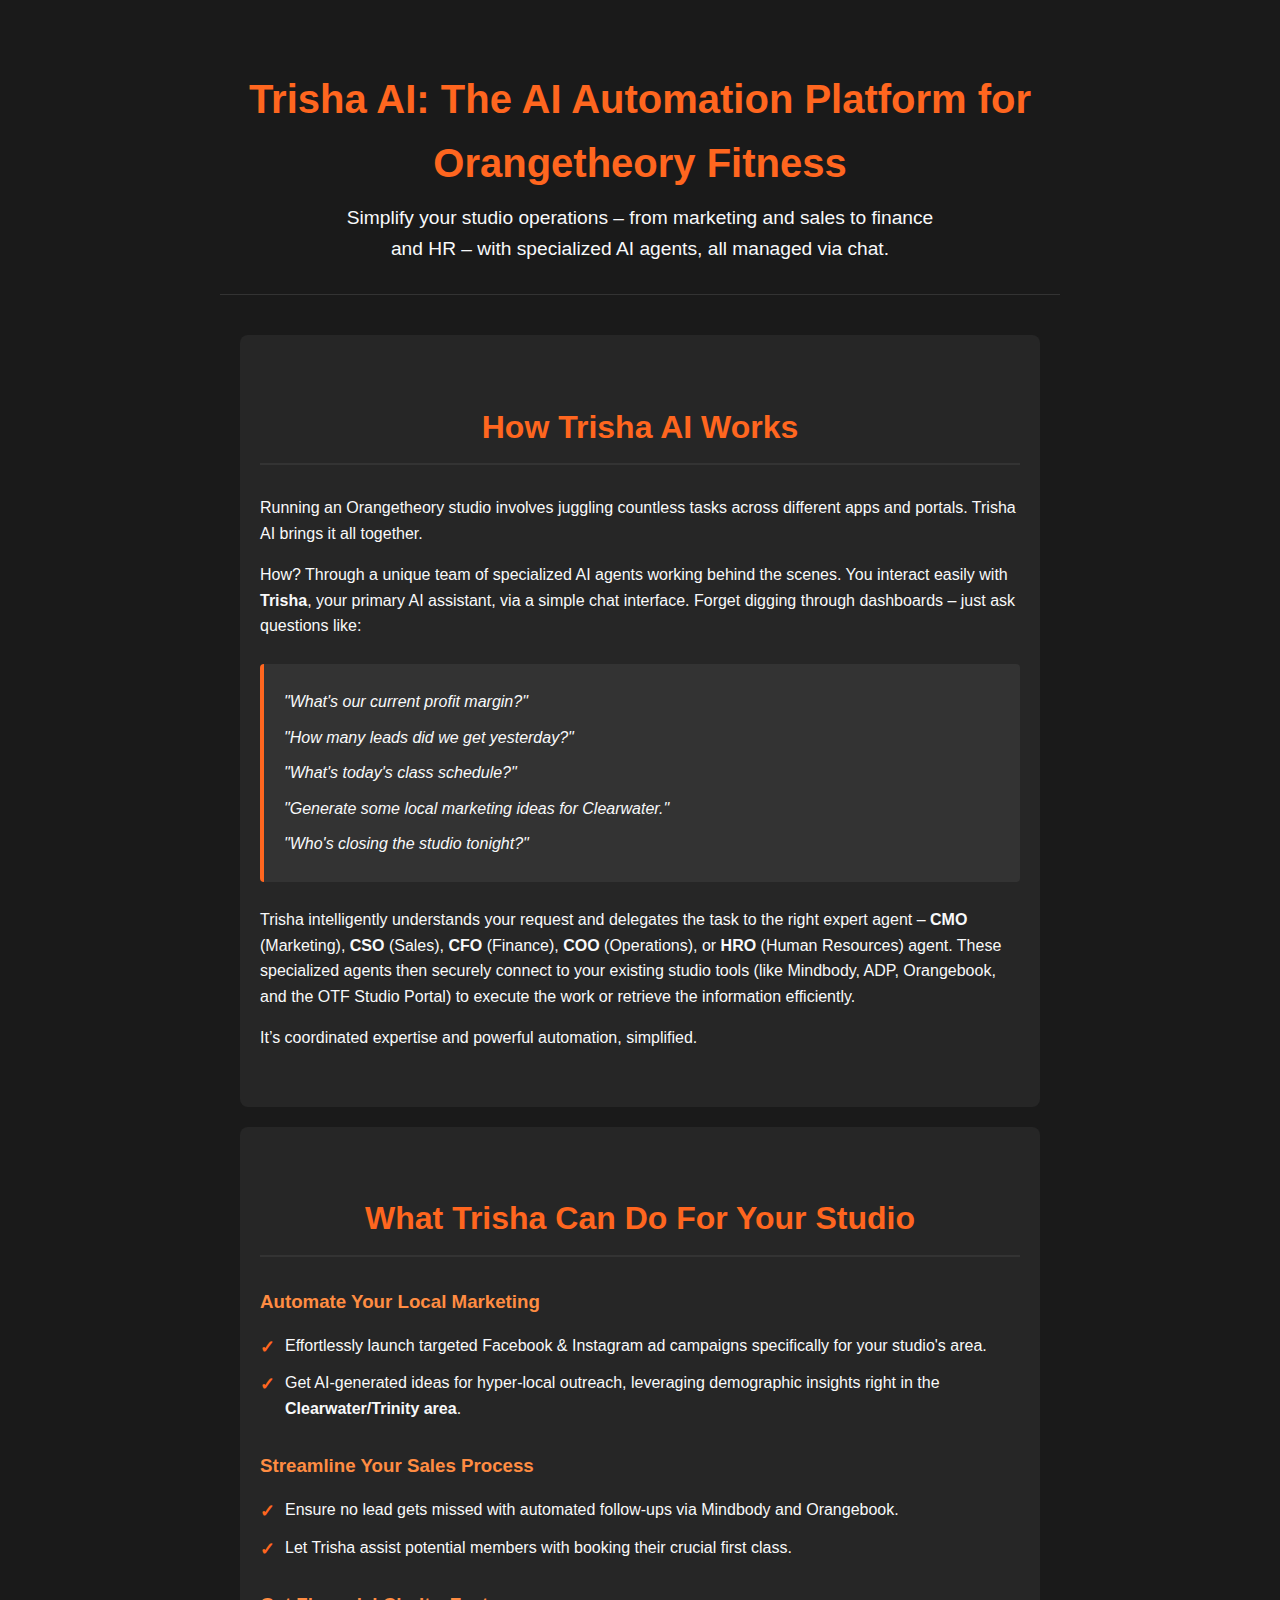
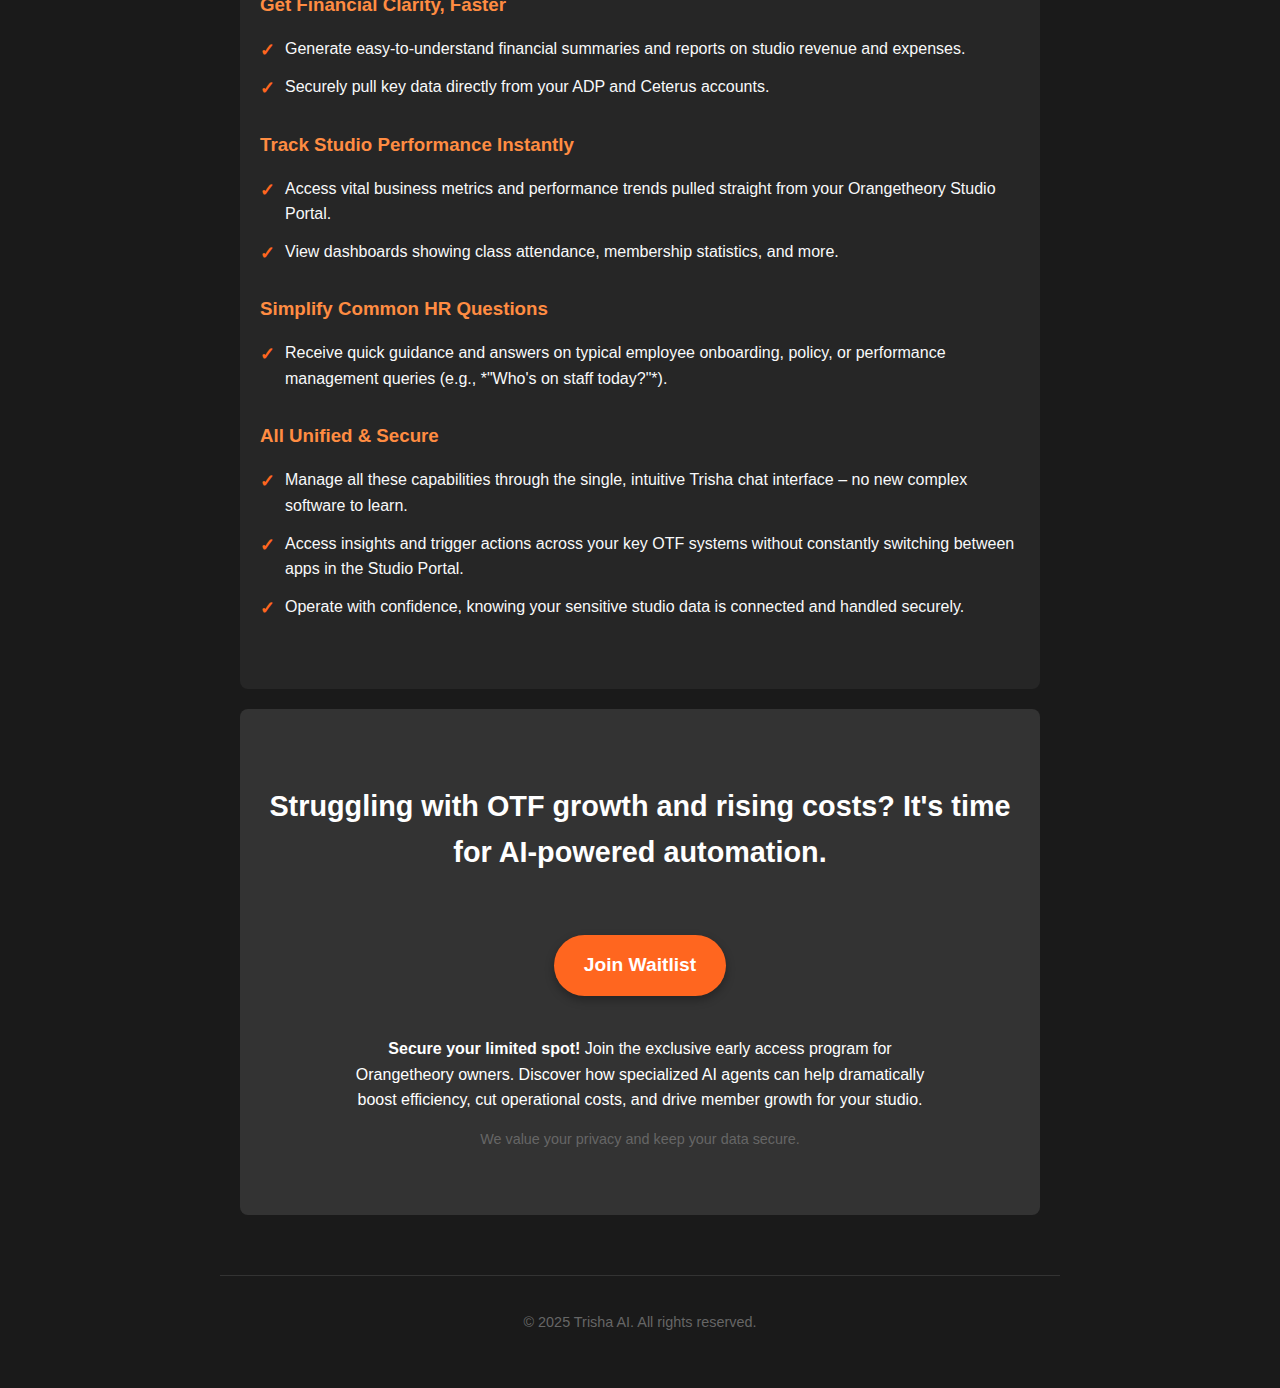
<file: index.html>
<!DOCTYPE html>
<html lang="en">
<head>
    <meta charset="UTF-8">
    <meta name="viewport" content="width=device-width, initial-scale=1.0">
    <title>Trisha AI - AI Automation for Orangetheory Fitness</title>
    <link rel="stylesheet" href="style.css">
</head>
<body>

    <header>
        <h1>Trisha AI: The AI Automation Platform for Orangetheory Fitness</h1>
        <p class="sub-headline">Simplify your studio operations – from marketing and sales to finance and HR – with specialized AI agents, all managed via chat.</p>
    </header>

    <main>
        <section id="solution">
            <h2>How Trisha AI Works</h2>
            <p>Running an Orangetheory studio involves juggling countless tasks across different apps and portals. Trisha AI brings it all together.</p>
            <p>How? Through a unique team of specialized AI agents working behind the scenes. You interact easily with <strong>Trisha</strong>, your primary AI assistant, via a simple chat interface. Forget digging through dashboards – just ask questions like:</p>
            <div class="example-queries">
                <blockquote>"What's our current profit margin?"</blockquote>
                <blockquote>"How many leads did we get yesterday?"</blockquote>
                <blockquote>"What's today's class schedule?"</blockquote>
                <blockquote>"Generate some local marketing ideas for Clearwater."</blockquote>
                <blockquote>"Who's closing the studio tonight?"</blockquote>
            </div>
            <p>Trisha intelligently understands your request and delegates the task to the right expert agent – <strong>CMO</strong> (Marketing), <strong>CSO</strong> (Sales), <strong>CFO</strong> (Finance), <strong>COO</strong> (Operations), or <strong>HRO</strong> (Human Resources) agent. These specialized agents then securely connect to your existing studio tools (like Mindbody, ADP, Orangebook, and the OTF Studio Portal) to execute the work or retrieve the information efficiently.</p>
            <p>It’s coordinated expertise and powerful automation, simplified.</p>
        </section>

        <section id="features">
            <h2>What Trisha Can Do For Your Studio</h2>

            <div class="feature-group">
                <h3>Automate Your Local Marketing</h3>
                <ul>
                    <li>Effortlessly launch targeted Facebook & Instagram ad campaigns specifically for your studio's area.</li>
                    <li>Get AI-generated ideas for hyper-local outreach, leveraging demographic insights right in the <strong>Clearwater/Trinity area</strong>.</li>
                </ul>
            </div>

            <div class="feature-group">
                <h3>Streamline Your Sales Process</h3>
                <ul>
                    <li>Ensure no lead gets missed with automated follow-ups via Mindbody and Orangebook.</li>
                    <li>Let Trisha assist potential members with booking their crucial first class.</li>
                </ul>
            </div>

            <div class="feature-group">
                <h3>Get Financial Clarity, Faster</h3>
                <ul>
                    <li>Generate easy-to-understand financial summaries and reports on studio revenue and expenses.</li>
                    <li>Securely pull key data directly from your ADP and Ceterus accounts.</li>
                </ul>
            </div>

            <div class="feature-group">
                <h3>Track Studio Performance Instantly</h3>
                <ul>
                    <li>Access vital business metrics and performance trends pulled straight from your Orangetheory Studio Portal.</li>
                    <li>View dashboards showing class attendance, membership statistics, and more.</li>
                </ul>
            </div>

            <div class="feature-group">
                <h3>Simplify Common HR Questions</h3>
                <ul>
                    <li>Receive quick guidance and answers on typical employee onboarding, policy, or performance management queries (e.g., *"Who's on staff today?"*).</li>
                </ul>
            </div>

            <div class="feature-group">
                <h3>All Unified & Secure</h3>
                <ul>
                    <li>Manage all these capabilities through the single, intuitive Trisha chat interface – no new complex software to learn.</li>
                    <li>Access insights and trigger actions across your key OTF systems without constantly switching between apps in the Studio Portal.</li>
                    <li>Operate with confidence, knowing your sensitive studio data is connected and handled securely.</li>
                </ul>
            </div>
        </section>

        <section id="cta">
            <h2>Struggling with OTF growth and rising costs? It's time for AI-powered automation.</h2>
            <a href="https://tally.so/r/w8rGjr" target="_blank" id="waitlist-button" class="button-link">Join Waitlist</a>
            
            <p class="cta-subtext"><strong>Secure your limited spot!</strong> Join the exclusive early access program for Orangetheory owners. Discover how specialized AI agents can help dramatically boost efficiency, cut operational costs, and drive member growth for your studio.</p>
            <p class="privacy-note">We value your privacy and keep your data secure.</p>
        </section>
    </main>

    <footer>
        <p>&copy; 2025 Trisha AI. All rights reserved.</p> 
        </footer>

</body>
</html>
</file>
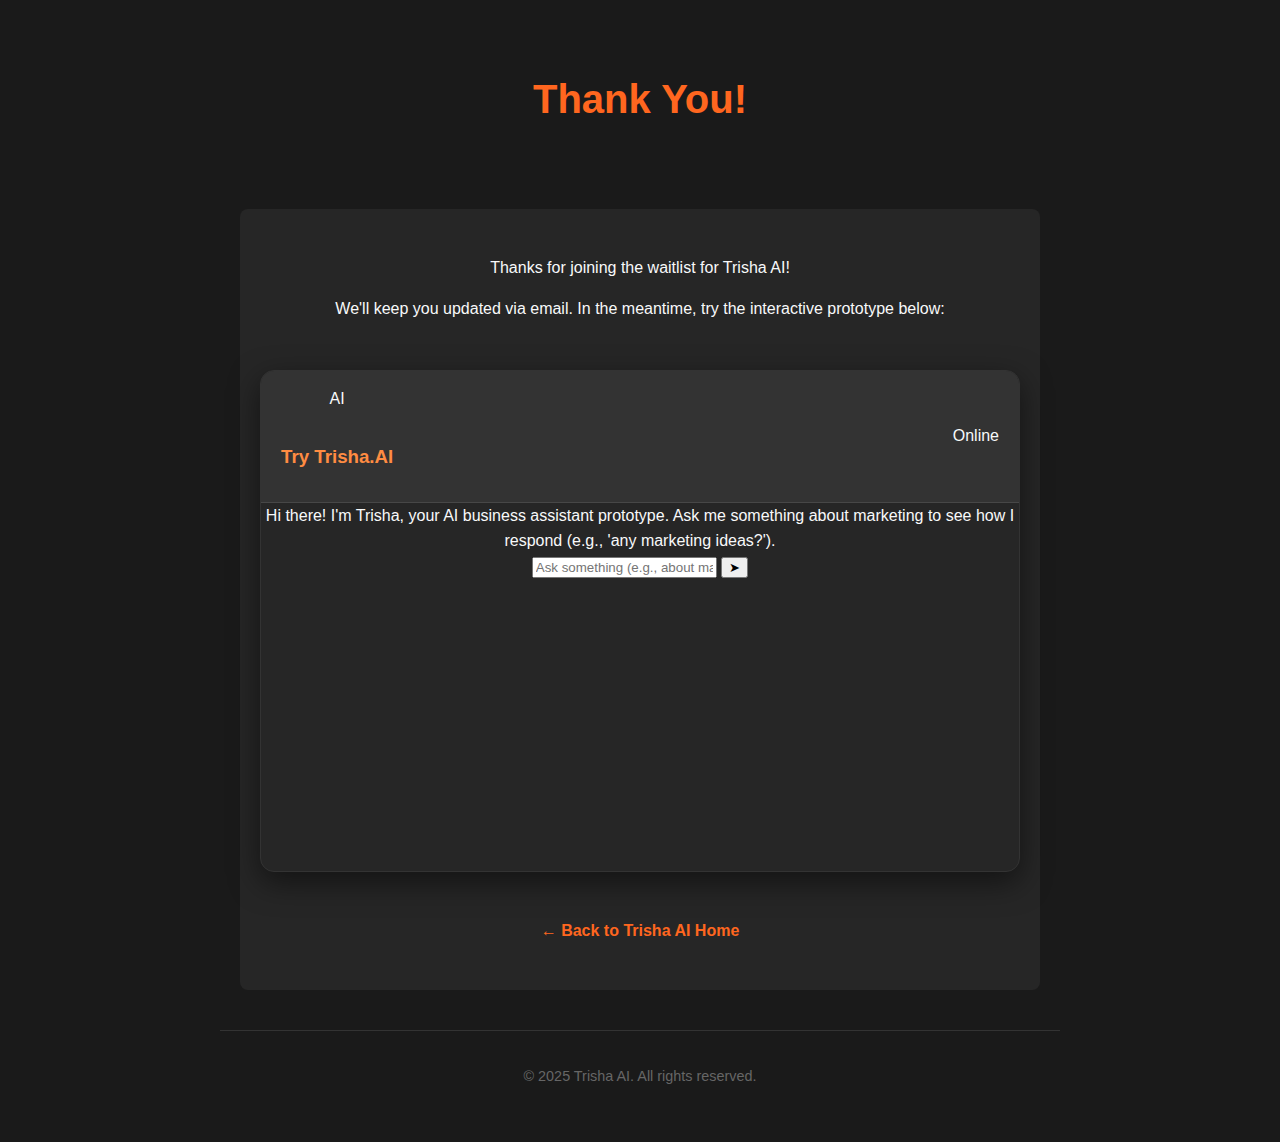
<file: thank-you.html>
<!DOCTYPE html>
<html lang="en">
<head>
    <meta charset="UTF-8">
    <meta name="viewport" content="width=device-width, initial-scale=1.0">
    <title>Thank You & Try Trisha AI - Trisha AI Waitlist</title>
    <link rel="stylesheet" href="style.css"> <style>
        /* Specific styles for thank you page elements if needed */
        .thank-you-content {
            text-align: center;
            padding: 30px 20px; /* Add padding */
        }
         .home-link {
            margin-top: 30px;
            display: inline-block;
            text-decoration: none;
            color: #FF661F; /* OTF Orange */
            font-weight: bold;
        }
        .home-link:hover {
            text-decoration: underline;
        }
    </style>
</head>
<body>

    <header style="text-align: center; border-bottom: none; box-shadow: none; background: none; padding-top: 20px;">
        <h1>Thank You!</h1>
    </header>

    <main>
        <section class="thank-you-content">
            <p>Thanks for joining the waitlist for Trisha AI!</p>
            <p>We'll keep you updated via email. In the meantime, try the interactive prototype below:</p>

            <div class="demo-chat-container">
                <div class="demo-chat-header">
                    <div class="demo-chat-title">
                        <div class="demo-chat-logo">AI</div>
                        <h3>Try Trisha.AI</h3>
                    </div>
                    <span class="demo-status">Online</span>
                </div>
                <div class="demo-chat-messages" id="chat-messages">
                    </div>
                <div class="demo-chat-input">
                    <input type="text" id="user-input" placeholder="Ask something (e.g., about marketing)..." autocomplete="off">
                    <button id="send-button">➤</button>
                </div>
            </div>
            <p>
                <a href="index.html" class="home-link">← Back to Trisha AI Home</a>
            </p>
        </section>
    </main>

    <footer style="margin-top: 20px;"> <p>&copy; 2025 Trisha AI. All rights reserved.</p>
    </footer>

    <script>
        const TrishaAI = (function() {
          const delay = ms => new Promise(resolve => setTimeout(resolve, ms));
          const marketingService = {
            createCampaign: async (campaignData) => { console.log('Creating campaign', campaignData); await delay(300); return { id: `campaign-${Date.now()}`, status: 'draft', ...campaignData }; },
            getCampaignMetrics: async (campaignId) => { console.log('Getting metrics', campaignId); await delay(200); return { campaignId, impressions: Math.floor(Math.random()*10000)+1000, clicks: Math.floor(Math.random()*500)+50 }; },
            generateOutreachIdeas: async (parameters) => { console.log('Generating ideas', parameters); await delay(500); return [{ id: 'idea-1', title: 'Partner with Local Businesses'}, { id: 'idea-2', title: 'Community Fitness Challenge'}]; },
            processQuery: async (query) => {
              console.log('Processing marketing query', query); await delay(1200); // Simulate longer processing
              let response = { type: 'general_marketing', message: `Okay, regarding marketing for "${query}", I can help manage campaigns or suggest local outreach ideas. For example, we could partner with nearby health stores.` };
              if (query.toLowerCase().includes('ideas')) {
                 response.message = 'Here are some local outreach ideas I generated: Partner with local health stores, Run a referral contest.';
                 response.ideas = await marketingService.generateOutreachIdeas({});
              } else if (query.toLowerCase().includes('campaign')) {
                 response.message = `I can help create a new marketing campaign based on "${query}". What platform and budget are you thinking?`;
              }
              return response;
            }
          };
          // Add other services (sales, finance, etc.) here similarly if needed for more complex demo later
          // const salesService = { ... };
          // const financeService = { ... };
          // const operationsService = { ... };
          // const hrService = { ... }; // Assuming HRO was meant to be hrService

          return { // Expose the services
            marketingService,
            // salesService,
            // financeService,
            // operationsService,
            // hrService
          };
        })();
    </script>

    <script>
        document.addEventListener('DOMContentLoaded', () => {
            const chatMessages = document.getElementById('chat-messages');
            const userInput = document.getElementById('user-input');
            const sendButton = document.getElementById('send-button');

            // Function to add a message bubble to the chat
            function addMessage(text, sender) {
                const messageDiv = document.createElement('div');
                messageDiv.classList.add('demo-message');
                messageDiv.classList.add(sender === 'user' ? 'demo-user-message' : 'demo-assistant-message');
                messageDiv.textContent = text;
                chatMessages.appendChild(messageDiv);
                // Scroll to the bottom
                chatMessages.scrollTop = chatMessages.scrollHeight;
            }

            // Function to show typing indicator
            function showTypingIndicator() {
                const typingDiv = document.createElement('div');
                typingDiv.classList.add('demo-typing');
                typingDiv.id = 'typing-indicator'; // Add ID to easily remove it
                typingDiv.innerHTML = '<div class="demo-typing-dot"></div><div class="demo-typing-dot"></div><div class="demo-typing-dot"></div>';
                chatMessages.appendChild(typingDiv);
                chatMessages.scrollTop = chatMessages.scrollHeight;
            }

            // Function to hide typing indicator
            function hideTypingIndicator() {
                const indicator = document.getElementById('typing-indicator');
                if (indicator) {
                    indicator.remove();
                }
            }

            // Function to handle user input
            async function handleUserInput() {
                const inputText = userInput.value.trim();
                if (inputText === '') return; // Do nothing if input is empty

                addMessage(inputText, 'user'); // Display user message
                userInput.value = ''; // Clear input field

                showTypingIndicator(); // Show typing indicator

                try {
                    // --- Call the Mock Service ---
                    // For this basic version, we'll always call the marketing query processing
                    // You could add more complex logic here later to call different services
                    const response = await TrishaAI.marketingService.processQuery(inputText);
                    // ---------------------------

                    hideTypingIndicator(); // Hide typing indicator

                    // Display assistant response - using the message property from mock service
                    addMessage(response.message || 'Sorry, I encountered an issue.', 'assistant');

                } catch (error) {
                    hideTypingIndicator(); // Hide indicator even if error
                    console.error("Error processing query:", error);
                    addMessage('Sorry, something went wrong while processing your request.', 'assistant');
                }
            }

            // Event Listeners
            sendButton.addEventListener('click', handleUserInput);
            userInput.addEventListener('keypress', function(e) {
                // Check if Enter key was pressed (and Shift key wasn't, to allow multi-line)
                if (e.key === 'Enter' && !e.shiftKey) {
                    e.preventDefault(); // Prevent default Enter behavior (like adding a new line)
                    handleUserInput();
                }
            });

            // Add initial assistant message
             addMessage("Hi there! I'm Trisha, your AI business assistant prototype. Ask me something about marketing to see how I respond (e.g., 'any marketing ideas?').", 'assistant');

        });
    </script>

</body>
</html>
</file>
<file: style.css>
/* Root variables for colors */
:root {
    --primary: #FF661F;         /* OTF Orange */
    --primary-light: #FF8C42;   /* Lighter Orange */
    --dark: #1a1a1a;            /* Very Dark Grey/Black */
    --dark-medium: #262626;      /* Dark Grey */
    --dark-light: #333333;       /* Medium Dark Grey */
    --light: #f8f9fa;           /* Very Light Grey/Off-white */
    --gray: #666666;            /* Medium Grey */
}

/* === Base Page Styles === */

/* Basic Reset & Body Styling */
body {
    font-family: 'Open Sans', sans-serif; /* Match font from original code */
    line-height: 1.6;
    margin: 0;
    padding: 0;
    background-color: var(--dark); /* Use dark background */
    color: var(--light); /* Use light text */
}

header, main, footer {
    max-width: 800px; /* Limit content width */
    margin: 20px auto; /* Center content */
    padding: 20px;
    /* Remove background/shadow from containers if body is dark */
    background-color: transparent;
    box-shadow: none;
}

/* Add slight separation for sections within main if needed */
main section {
     padding: 40px 20px; /* Add padding to sections */
     margin-bottom: 20px; /* Space between sections */
     background-color: var(--dark-medium); /* Darker section background */
     border-radius: 8px; /* Optional rounded corners */
}
main section:last-child {
    margin-bottom: 0;
}


header {
    text-align: center;
    padding-bottom: 30px; /* Add padding */
    border-bottom: 1px solid var(--dark-light); /* Subtle border */
}

h1 {
    color: var(--primary); /* Orange H1 */
    font-family: 'Montserrat', sans-serif; /* Match font */
    font-weight: 700;
    font-size: 2.5em; /* Adjust size */
    margin-bottom: 0.5rem;
}

h2 {
    color: var(--primary); /* Orange for section headings */
    border-bottom: 2px solid var(--dark-light);
    padding-bottom: 10px;
    margin-bottom: 30px; /* Space below heading */
    font-family: 'Montserrat', sans-serif;
    font-weight: 700;
    font-size: 2em; /* Adjust size */
    text-align: center; /* Center section headings */
}

h3 {
    color: var(--primary-light); /* Lighter orange for subheadings */
    margin-top: 30px;
    margin-bottom: 15px; /* Space below subheading */
    font-family: 'Montserrat', sans-serif;
    font-weight: 700;
}

.sub-headline {
    font-size: 1.2em; /* Adjust size */
    color: var(--light); /* Light color */
    max-width: 600px; /* Limit width */
    margin: 0 auto; /* Center */
}

/* Solution Section */
#solution .example-queries {
    background-color: var(--dark-light); /* Darker background for quotes */
    border-left: 4px solid var(--primary); /* Orange accent */
    padding: 15px 20px;
    margin: 25px 0;
    border-radius: 4px;
}
#solution blockquote {
    margin: 10px 0;
    font-style: italic;
    color: var(--light); /* Light text */
}


/* Features Section */
#features ul {
    list-style: none;
    padding-left: 0;
}

#features li {
    margin-bottom: 12px;
    padding-left: 25px; /* Indent for custom bullet */
    position: relative;
}

#features li::before {
    content: '✓';
    color: var(--primary); /* Orange checkmark */
    position: absolute;
    left: 0;
    font-weight: bold;
    font-size: 1.1em; /* Make checkmark slightly larger */
}
.feature-group {
    margin-bottom: 30px; /* Space between feature groups */
}


/* CTA Section Styling */
#cta {
    text-align: center;
    background-color: var(--dark-light); /* Different background for CTA */
    color: #fff;
    padding: 50px 20px; /* More padding */
    border-radius: 8px; /* Match other sections */
}

#cta h2 { /* Specific styling for CTA H2 */
    color: #fff;
    border-bottom: none;
    font-size: 1.8em; /* Slightly smaller than section H2 */
}

/* Combined styles for the link acting as a button */
#waitlist-button.button-link {
    /* Button Appearance */
    display: inline-block; /* Needed for padding, margin, etc. */
    background-color: var(--primary);
    color: #fff;
    padding: 15px 30px;
    border-radius: 50px; /* Rounded button */
    font-size: 1.2em;
    font-weight: bold;
    cursor: pointer;
    transition: background-color 0.3s ease, transform 0.2s ease;
    border: none; /* Remove default border */
    box-shadow: 0 4px 10px rgba(0,0,0, 0.3); /* Add shadow */

    /* Link Specific */
    text-decoration: none; /* Remove underline */
    text-align: center;
    margin: 20px 0; /* Add margin */
}

#waitlist-button.button-link:hover {
    background-color: var(--primary-light);
    transform: translateY(-2px); /* Lift on hover */
    box-shadow: 0 6px 12px rgba(0,0,0, 0.4);
}
#waitlist-button.button-link:active {
     transform: translateY(0px); /* Push down on click */
     box-shadow: 0 2px 5px rgba(0,0,0, 0.3);
}


.cta-subtext {
    font-size: 1em;
    margin-top: 20px; /* Space above */
    margin-bottom: 15px;
    max-width: 600px; /* Limit width */
    margin-left: auto; /* Center */
    margin-right: auto; /* Center */
}

.privacy-note {
    font-size: 0.9em;
    color: var(--gray); /* Use gray color */
}

/* Footer */
footer {
    text-align: center;
    margin-top: 40px;
    padding: 20px;
    font-size: 0.9em;
    color: var(--gray);
    background-color: transparent; /* Match body */
    box-shadow: none;
    border-top: 1px solid var(--dark-light); /* Add top border */
}


/* === Styles for Demo Chat Prototype === */

.demo-chat-container {
    margin-top: 3rem;
    box-shadow: 0 10px 30px rgba(0,0,0,0.5);
    border-radius: 14px;
    max-width: 800px; /* Or adjust as needed */
    margin-left: auto;
    margin-right: auto;
    overflow: hidden;
    height: 500px; /* Adjust height as needed */
    display: flex;
    flex-direction: column;
    background-color: var(--dark-medium); /* Uses variables from original code */
    border: 1px solid var(--dark-light);
    color: var(--light); /* Ensure text inside chat is light */
}

.demo-chat-header {
    background-color: var(--dark-light);
    padding: 15px 20px;
    display: flex;
    align-items: center;
    justify-content: space-between;
    border-bottom: 1px solid rgba(255,255,255,0.1);
}
.demo-
</file>
